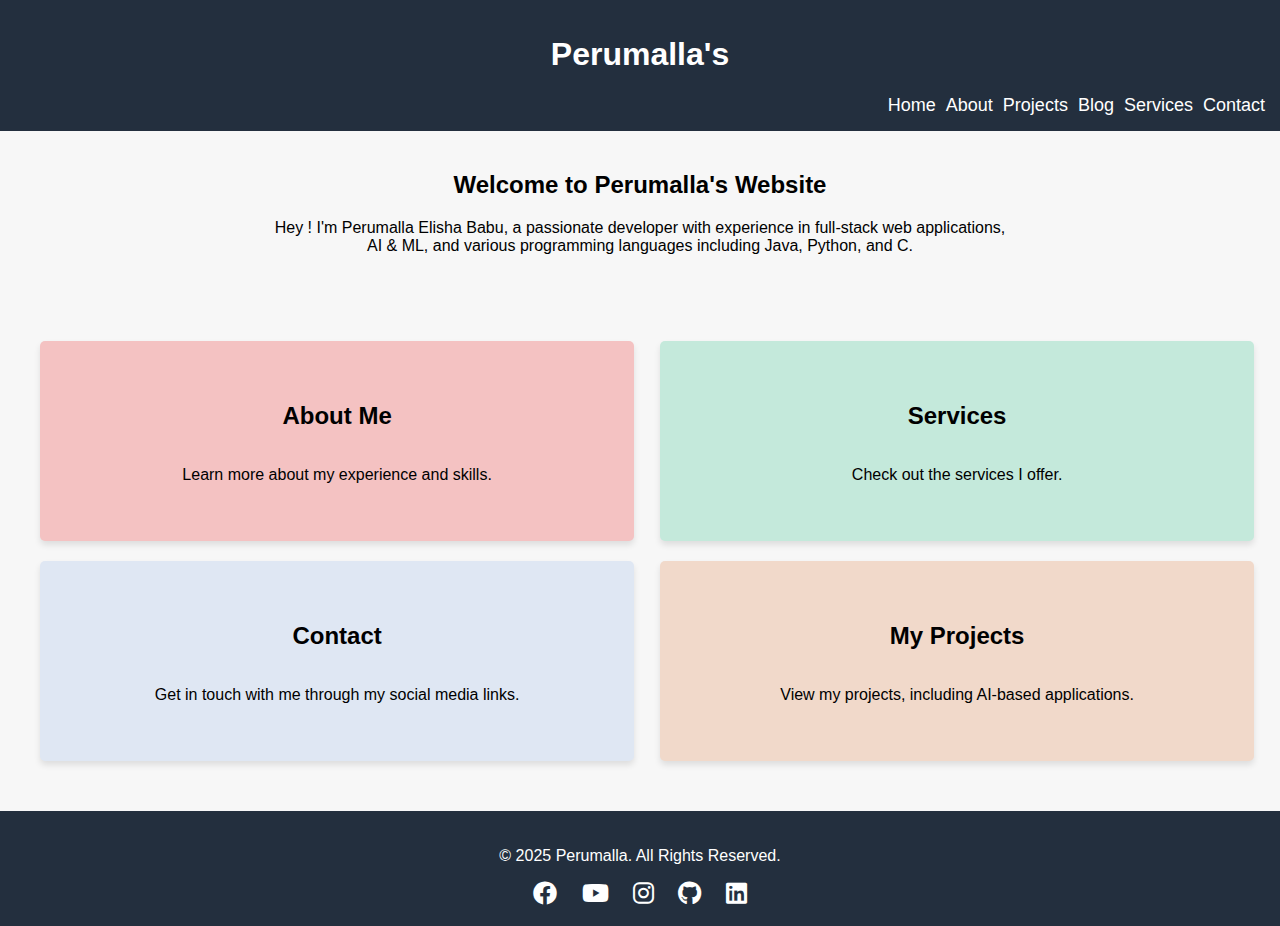
<file: index.html>
<!DOCTYPE html>
<html lang="en">
<head>
    <link rel="apple-touch-icon" sizes="180x180" href="/apple-touch-icon.png">
    <link rel="icon" type="image/png" sizes="32x32" href="/favicon-32x32.png">
    <link rel="icon" type="image/png" sizes="16x16" href="/favicon-16x16.png">
    <link rel="manifest" href="/site.webmanifest">
    <meta charset="UTF-8">
    <meta name="viewport" content="width=device-width, initial-scale=1.0">
    <title>Perumalla's</title>
    <link rel="stylesheet" href="styles.css">
    <link rel="stylesheet" href="https://cdnjs.cloudflare.com/ajax/libs/font-awesome/6.0.0/css/all.min.css">
</head>
<body>
    <header>
        <h1>Perumalla's</h1>
        <nav>
            <ul>
                <li><a href="index.html">Home</a></li>
                <li><a href="about.html">About</a></li>
                <li><a href="projects.html">Projects</a></li>
                <li><a href="Blog.html">Blog</a></li>
                <li><a href="service.html">Services</a></li>
                <li><a href="contact.html">Contact</a></li>

                
            </ul>
        </nav>
    </header>
    <div class="welcom">
    <section id="home" class="home">
        <h2>Welcome to Perumalla's Website</h2>
        <p>Hey ! I'm Perumalla Elisha Babu, a passionate developer with experience in full-stack web 
            applications,<br> AI & ML, and various programming languages including Java, Python, and C.</p>
    </div>
    </section>
          
    <div class="sections-container">
        <div class="column">
            <a href="about.html" class="box-link">
                <section id="about" class="box">
                    <h2>About Me</h2>
                    <p>Learn more about my experience and skills.</p>
                </section>
            </a>
            <a href="contact.html" class="box-link">
                <section id="contact" class="box">
                    <h2>Contact</h2>
                    <p>Get in touch with me through my social media links.</p>
                </section>
            </a>
        </div>
        <div class="column">
            <a href="service.html" class="box-link">
                <section id="services" class="box">
                    <h2>Services</h2>
                    <p>Check out the services I offer.</p>
                </section>
            </a>
            <a href="projects.html" class="box-link">
                <section id="projects" class="box">
                    <h2>My Projects</h2>
                    <p>View my projects, including AI-based applications.</p>
                </section>
            </a>
        </div>
    </div>
    
    
    <footer>
        <p>&copy; 2025 Perumalla. All Rights Reserved.</p>
        <div class="social-icons">
            <a href="https://www.facebook.com/elisha053" class="fab fa-facebook"></a>
            <a href="https://youtube.com/@perumalla053" class="fab fa-youtube"></a>
            <a href="https://instagram.com/elisha_perumalla053/" class="fab fa-instagram"></a>
            <a href="https://github.com/Elishaperumalla" class="fab fa-github"></a>
            <a href="https://linkedin.com/in/elisha-perumalla-1b150a316" class="fab fa-linkedin"></a>
        </div>
    </footer>
</body>
</html>
</file>
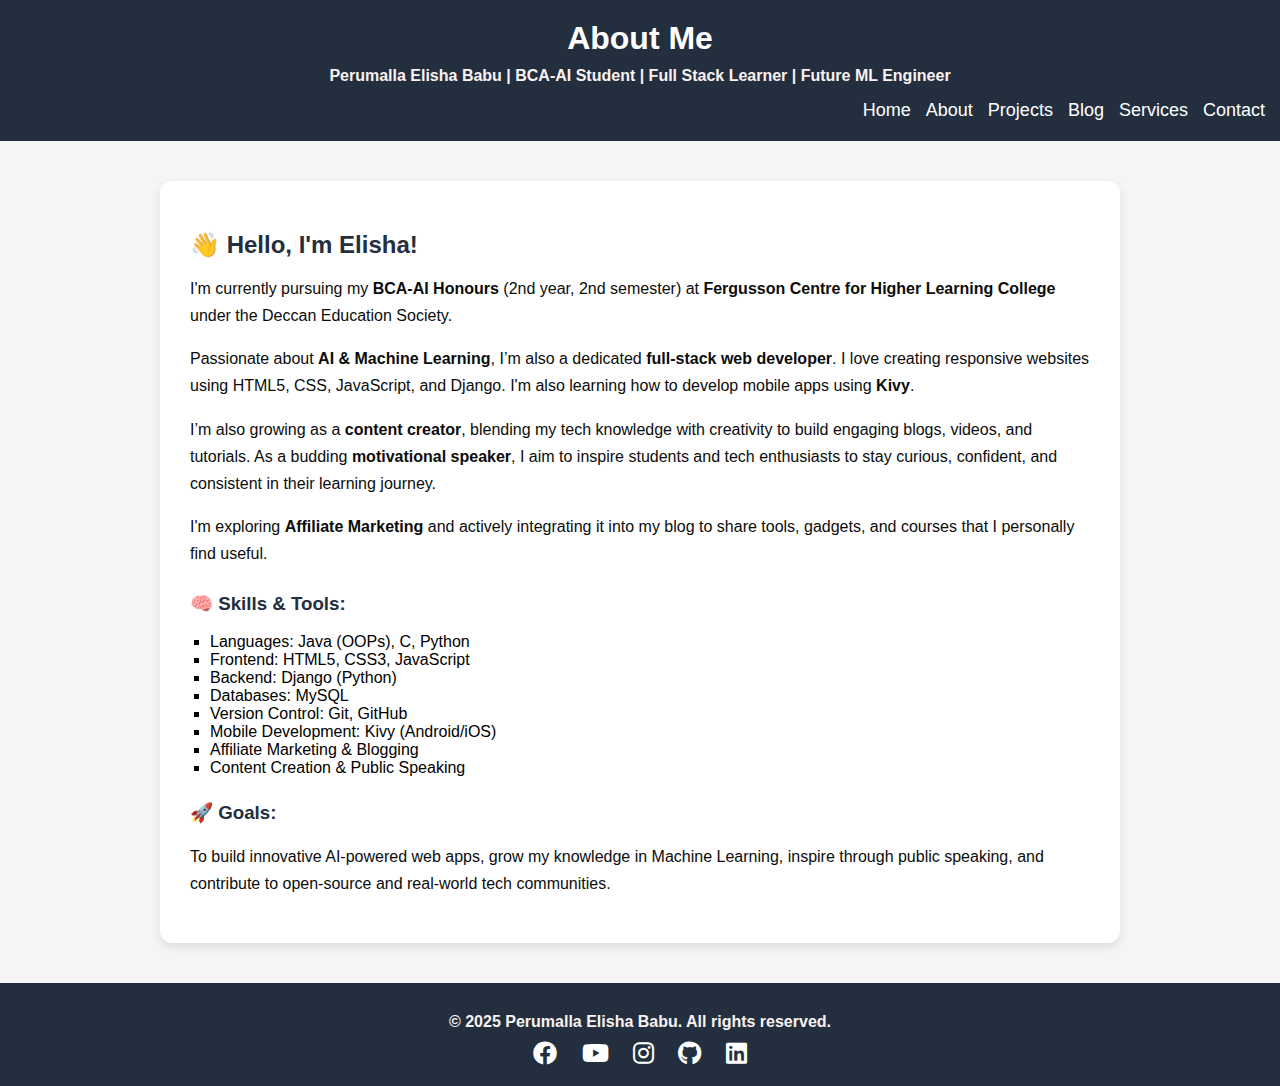
<file: about.html>
<!DOCTYPE html>
<html lang="en">
<head>
  <meta charset="UTF-8" />
  <meta name="viewport" content="width=device-width, initial-scale=1.0"/>
  <title>About | Perumalla Elisha Babu</title>
    <link rel="stylesheet" href="about.css">
  <link rel="stylesheet" href="https://cdnjs.cloudflare.com/ajax/libs/font-awesome/6.0.0/css/all.min.css">
  <style>
  </style>
</head>
<body>

  <header>
    <h1>About Me</h1>
    <h5>Perumalla Elisha Babu | BCA-AI Student | Full Stack Learner | Future ML Engineer</h5>
 

  <nav>
    <ul>
      <li><a href="index.html">Home</a></li>
      <li><a href="about.html">About</a></li>
      <li><a href="projects.html">Projects</a></li>
      <li><a href="Blog.html">Blog</a></li>
      <li><a href="service.html">Services</a></li>
      <li><a href="contact.html">Contact</a></li>
    </ul>
  </nav>
</header>
<section class="about-section">
  <h2>👋 Hello, I'm Elisha!</h2>
  <p>
    I'm currently pursuing my <strong>BCA-AI Honours</strong> (2nd year, 2nd semester) at <strong>Fergusson Centre for Higher Learning College</strong> under the Deccan Education Society.
  </p>
  <p>
    Passionate about <strong>AI & Machine Learning</strong>, I’m also a dedicated <strong>full-stack web developer</strong>. I love creating responsive websites using HTML5, CSS, JavaScript, and Django. I'm also learning how to develop mobile apps using <strong>Kivy</strong>.
  </p>
  <p>
    I’m also growing as a <strong>content creator</strong>, blending my tech knowledge with creativity to build engaging blogs, videos, and tutorials. As a budding <strong>motivational speaker</strong>, I aim to inspire students and tech enthusiasts to stay curious, confident, and consistent in their learning journey.
  </p>
  <p>
    I'm exploring <strong>Affiliate Marketing</strong> and actively integrating it into my blog to share tools, gadgets, and courses that I personally find useful.
  </p>

  <div class="skills">
    <h3>🧠 Skills & Tools:</h3>
    <ul>
      <li>Languages: Java (OOPs), C, Python</li>
      <li>Frontend: HTML5, CSS3, JavaScript</li>
      <li>Backend: Django (Python)</li>
      <li>Databases: MySQL</li>
      <li>Version Control: Git, GitHub</li>
      <li>Mobile Development: Kivy (Android/iOS)</li>
      <li>Affiliate Marketing & Blogging</li>
      <li>Content Creation & Public Speaking</li>
    </ul>
  </div>

  <h3>🚀 Goals:</h3>
  <p>
    To build innovative AI-powered web apps, grow my knowledge in Machine Learning, inspire through public speaking, and contribute to open-source and real-world tech communities.
  </p>
</section>

  <footer>
    <h5>&copy; 2025 Perumalla Elisha Babu. All rights reserved.</h5>
    <div class="social-icons">
      <a href="https://facebook.com/elisha053" class="fab fa-facebook"></a>
      <a href="https://youtube.com/@perumalla053" class="fab fa-youtube"></a>
      <a href="https://instagram.com/elisha_perumalla053/" class="fab fa-instagram"></a>
      <a href="https://github.com/Elishaperumalla" class="fab fa-github"></a>
      <a href="https://linkedin.com/in/elisha-perumalla-1b150a316" class="fab fa-linkedin"></a>
    </div>
  </footer>

</body>
</html>
</file>
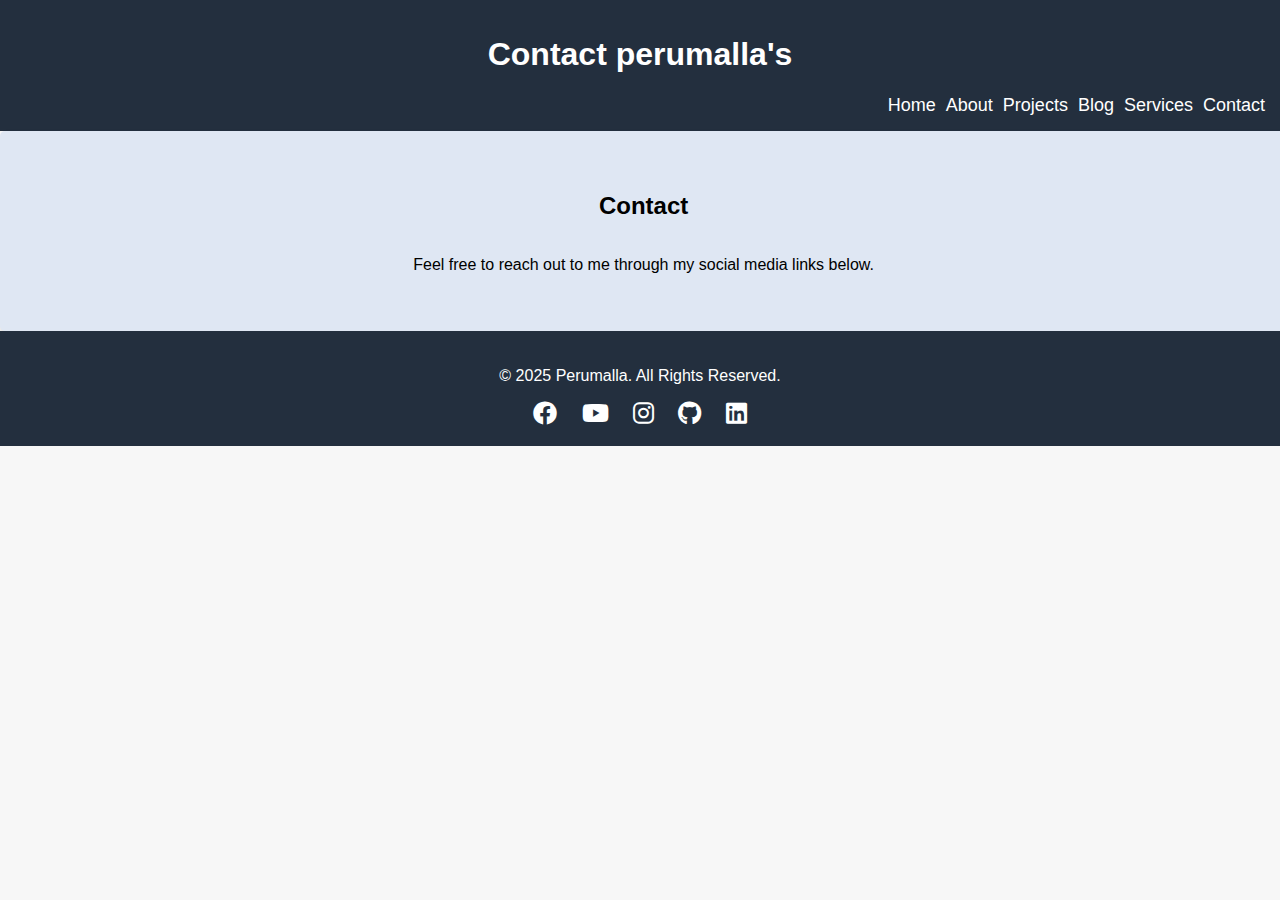
<file: contact.html>
<!DOCTYPE html>
<html lang="en">
<head>
    <meta charset="UTF-8">
    <meta name="viewport" content="width=device-width, initial-scale=1.0">
    <title>Contact | Perumalla's</title>
    <link rel="stylesheet" href="styles.css">
    <link rel="stylesheet" href="https://cdnjs.cloudflare.com/ajax/libs/font-awesome/6.0.0/css/all.min.css">
</head>
<body>
    <header>
        <h1>Contact perumalla's</h1>
        <nav>
            <ul>
                <li><a href="index.html">Home</a></li>
                <li><a href="about.html">About</a></li>
                <li><a href="projects.html">Projects</a></li>
                <li><a href="Blog.html">Blog</a></li>
                <li><a href="service.html">Services</a></li>
                <li><a href="contact.html">Contact</a></li>
                
            </ul>
        </nav>
    </header>
    
    <section class="box" id="contact">
        <h2>Contact </h2>
        <p>Feel free to reach out to me through my social media links below.</p>
    </section>
    
    <footer>
        <p>&copy; 2025 Perumalla. All Rights Reserved.</p>
        <div class="social-icons">
            <a href="https://www.facebook.com/elisha053" class="fab fa-facebook"></a>
            <a href="https://youtube.com/@perumalla053" class="fab fa-youtube"></a>
            <a href="https://instagram.com/elisha_perumalla053/" class="fab fa-instagram"></a>
            <a href="https://github.com/Elishaperumalla" class="fab fa-github"></a>
            <a href="https://linkedin.com/in/elisha-perumalla-1b150a316" class="fab fa-linkedin"></a>
        </div>
    </footer>
</body>
</html>
</file>
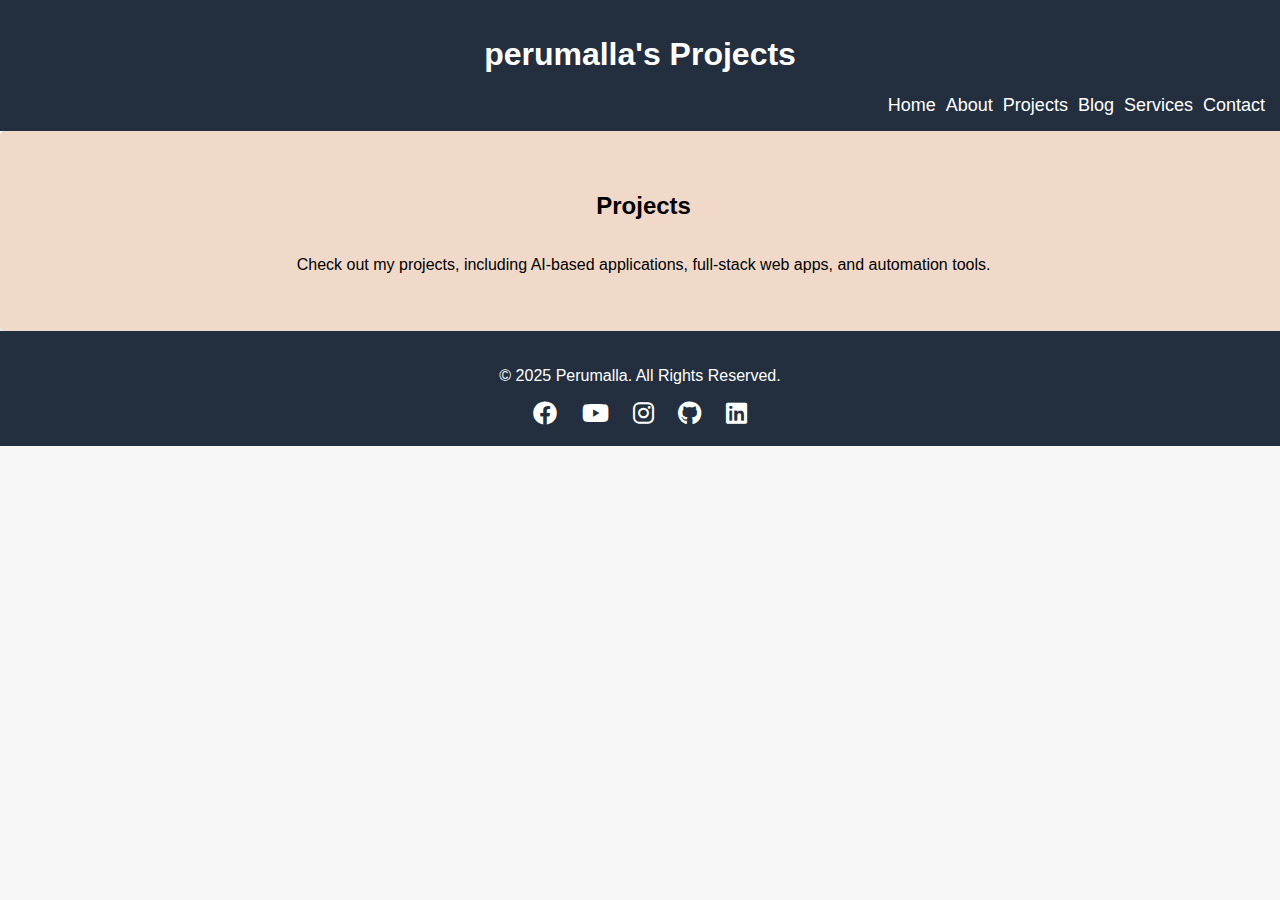
<file: projects.html>
<!DOCTYPE html>
<html lang="en">
<head>
    <meta charset="UTF-8">
    <meta name="viewport" content="width=device-width, initial-scale=1.0">
    <title>Projects | Perumalla</title>
    <link rel="stylesheet" href="styles.css">
    <link rel="stylesheet" href="https://cdnjs.cloudflare.com/ajax/libs/font-awesome/6.0.0/css/all.min.css">
</head>
<body>
    <header>
        <h1>perumalla's Projects</h1>
        <nav>
            <ul>
                <li><a href="index.html">Home</a></li>
                <li><a href="about.html">About</a></li>
                <li><a href="projects.html">Projects</a></li>
                <li><a href="Blog.html">Blog</a></li>
                <li><a href="service.html">Services</a></li>
                <li><a href="contact.html">Contact</a></li>
            </ul>
        </nav>
    </header>
    
    <section class="box" id="projects">
        <h2>Projects</h2>
        <p>Check out my projects, including AI-based applications, full-stack web apps, and automation tools.</p>
    </section>
    
    <footer>
        <p>&copy; 2025 Perumalla. All Rights Reserved.</p>
        <div class="social-icons">
            <a href="https://www.facebook.com/elisha053" class="fab fa-facebook"></a>
            <a href="https://youtube.com/@perumalla053" class="fab fa-youtube"></a>
            <a href="https://instagram.com/elisha_perumalla053/" class="fab fa-instagram"></a>
            <a href="https://github.com/Elishaperumalla" class="fab fa-github"></a>
            <a href="https://linkedin.com/in/elisha-perumalla-1b150a316" class="fab fa-linkedin"></a>
        </div>
    </footer>
</body>
</html>
</file>
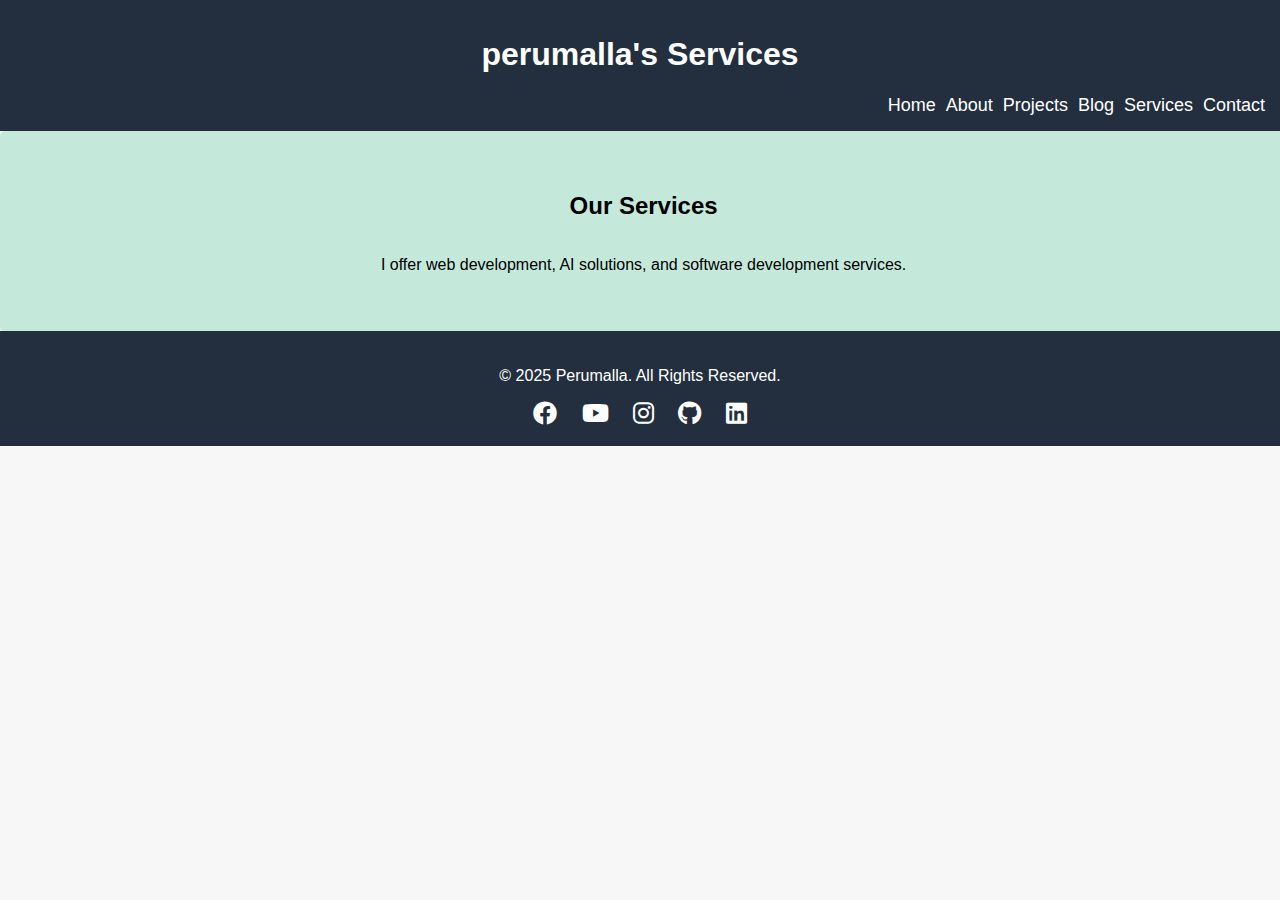
<file: service.html>
<!DOCTYPE html>
<html lang="en">
<head>
    <meta charset="UTF-8">
    <meta name="viewport" content="width=device-width, initial-scale=1.0">
    <title>Services | By perumalla</title>
    <link rel="stylesheet" href="styles.css">
    <link rel="stylesheet" href="https://cdnjs.cloudflare.com/ajax/libs/font-awesome/6.0.0/css/all.min.css">
</head>
<body>
    <header>
        <h1>perumalla's Services</h1>
        <nav>
            <ul>
                <li><a href="index.html">Home</a></li>
                <li><a href="about.html">About</a></li>
                <li><a href="projects.html">Projects</a></li>
                <li><a href="Blog.html">Blog</a></li>
                <li><a href="service.html">Services</a></li>
                <li><a href="contact.html">Contact</a></li>
            </ul>
        </nav>
    </header>
    
    <section class="box" id="services">
        <h2>Our Services</h2>
        <p>I offer web development, AI solutions, and software development services.</p>
    </section>
   
    <footer>
        <p>&copy; 2025 Perumalla. All Rights Reserved.</p>
        <div class="social-icons">
            <a href="https://www.facebook.com/elisha053" class="fab fa-facebook"></a>
            <a href="https://youtube.com/@perumalla053" class="fab fa-youtube"></a>
            <a href="https://instagram.com/elisha_perumalla053/" class="fab fa-instagram"></a>
            <a href="https://github.com/Elishaperumalla" class="fab fa-github"></a>
            <a href="https://linkedin.com/in/elisha-perumalla-1b150a316" class="fab fa-linkedin"></a>
        </div>
    </footer>
</body>
</html>
</file>
<file: styles.css>
/* General Styles */
body {
    font-family: 'Poppins', sans-serif;
    margin: 0;
    padding: 0;
    background-color: #f7f7f7;
}

header {
    background-color: #232f3e;
    color: white;
    padding: 15px;
    text-align: center;
}
.welcom {
    text-align: center;
    padding: 20px;
}

nav ul {
    list-style: none;
    padding: 0;
    margin: 0;
    display: flex;
    justify-content: right;
    gap: 10px;
}

nav ul li {
    display: inline;
}

nav ul li a {
    color: white;
    text-decoration: none;
    font-size: 18px;
}

nav ul li a:hover {
    text-decoration: underline;
}

/* Sections Container */
.sections-container {
    display: flex;
    justify-content: center;
    align-items: flex-start;
    gap: 40px;
    padding: 50px 0;
    max-width: 1200px;
    margin: 0 auto;
}

.column {
    display: flex;
    flex-direction: column;
    gap: 20px;
    width: 50%;
}

.box {
    background-color: white;
    padding: 10px;
    border-radius:5px;
    box-shadow: 0px 4px 6px rgba(0, 0, 0, 0.1);
    text-align: center;
    width: 99%;
    height: 180px;
    display: flex;
    flex-direction: column;
    justify-content: center;
    transition: transform 0.3s ease, box-shadow 0.3s ease;
}

.box:hover {
    
    box-shadow: 0px 6px 10px rgba(0, 0, 0, 0.2);
}

#about {
    background-color: #f4c2c2;
}

#contact {
    background-color: #dfe7f3;
}

#services {
    background-color: #c4e9db;
}

#projects {
    background-color: #f1d9ca;
}

footer {
    background-color: #232f3e;
    color: white;
    text-align: center;
    padding: 20px;
    position: relative;
}

.social-icons {
    margin-top: 10px;
}

.social-icons a {
    color: white;
    font-size: 24px;
    margin: 0 10px;
    text-decoration: none;
}

.social-icons a:hover {
    color: #ff9900;
}

/* Responsive Design */
@media (max-width: 1024px) {
    .sections-container {
        flex-direction: column;
        align-items: center;
    }
    .column {
        width: 80%;
    }
}

@media (max-width: 768px) {
    header {
        flex-direction: column;
        text-align: center;
    }

    header h1 {
        padding: 10px 0;
    }

    nav ul {
        flex-direction: column;
        padding: 10px 0;
    }

    nav ul li {
        margin: 10px 0;
    }
    
    .sections-container {
        flex-direction: column;
        align-items: center;
    }
    
    .column {
        width: 90%;
    }
    
    .box {
        width: 89%;
        height: auto;
        padding: 30px;
    }
}

.box-link {
    text-decoration: none;
    color: inherit;
    display: block;
    width: 100%;
}
</file>
<file: about.css>
/* Base Styles */
body {
    font-family: 'Segoe UI', sans-serif;
    background-color: #f5f5f5;
    margin: 0;
    padding: 0;
  }
  
  header {
    background-color: #232f3e;
    color: white;
    padding: 20px 15px;
    text-align: center;
  }
  
  h1 {
    font-size: 2rem;
    margin: 0;
  }
  
  h5 {
    color: #faf1f1;
    margin: 10px 0 0 0;
    font-family: 'Poppins', sans-serif;
    font-size: 1rem;
  }
  
  nav ul {
    list-style: none;
    padding: 0;
    margin: 15px 0 0 0;
    display: flex;
    justify-content: right;
    flex-wrap: wrap;
    gap: 15px;
  }
  
  nav ul li a {
    color: white;
    text-decoration: none;
    font-size: 18px;
  }
  
  nav ul li a:hover {
    text-decoration: underline;
  }
  
  .about-section {
    max-width: 900px;
    margin: 40px auto;
    background: white;
    padding: 30px;
    border-radius: 12px;
    box-shadow: 0 4px 10px rgba(0, 0, 0, 0.1);
  }
  
  h2 {
    color: #232f3e;
    margin-bottom: 10px;
  }
  
  p {
    line-height: 1.7;
    color: #0c0c0c;
  }
  
  .skills {
    margin-top: 20px;
  }
  
  .skills ul {
    padding-left: 20px;
    list-style-type: square;
  }
  
  h3 {
    color: #232f3e;
    margin-top: 25px;
  }
  
  footer {
    background-color: #232f3e;
    color: white;
    text-align: center;
    padding: 20px 10px;
  }
  
  .social-icons {
    margin-top: 10px;
  }
  
  .social-icons a {
    color: white;
    font-size: 24px;
    margin: 0 10px;
    text-decoration: none;
  }
  
  .social-icons a:hover {
    color: #ff9900;
  }
  
  /* Responsive Media Queries */
  @media (max-width: 768px) {
    h1 {
      font-size: 1.8rem;
    }
  
    h5 {
      font-size: 0.95rem;
    }
  
    nav ul {
      justify-content: center;
      flex-direction: column;
      gap: 10px;
    }
  
    nav ul li {
      text-align: center;
    }
  
    .about-section {
      margin: 20px 10px;
      padding: 20px;
    }
  
    h2 {
      font-size: 1.5rem;
    }
  
    h3 {
      font-size: 1.2rem;
    }
  
    p {
      font-size: 1rem;
    }
  
    .skills ul {
      padding-left: 15px;
    }
  
    .social-icons a {
      font-size: 22px;
      margin: 0 8px;
    }
  }
  
  @media (max-width: 480px) {
    h1 {
      font-size: 1.5rem;
    }
  
    h5 {
      font-size: 0.9rem;
    }
  
    .about-section {
      padding: 15px;
    }
  
    p {
      font-size: 0.95rem;
    }
  
    .social-icons a {
      font-size: 20px;
      margin: 0 6px;
    }
  }
</file>
